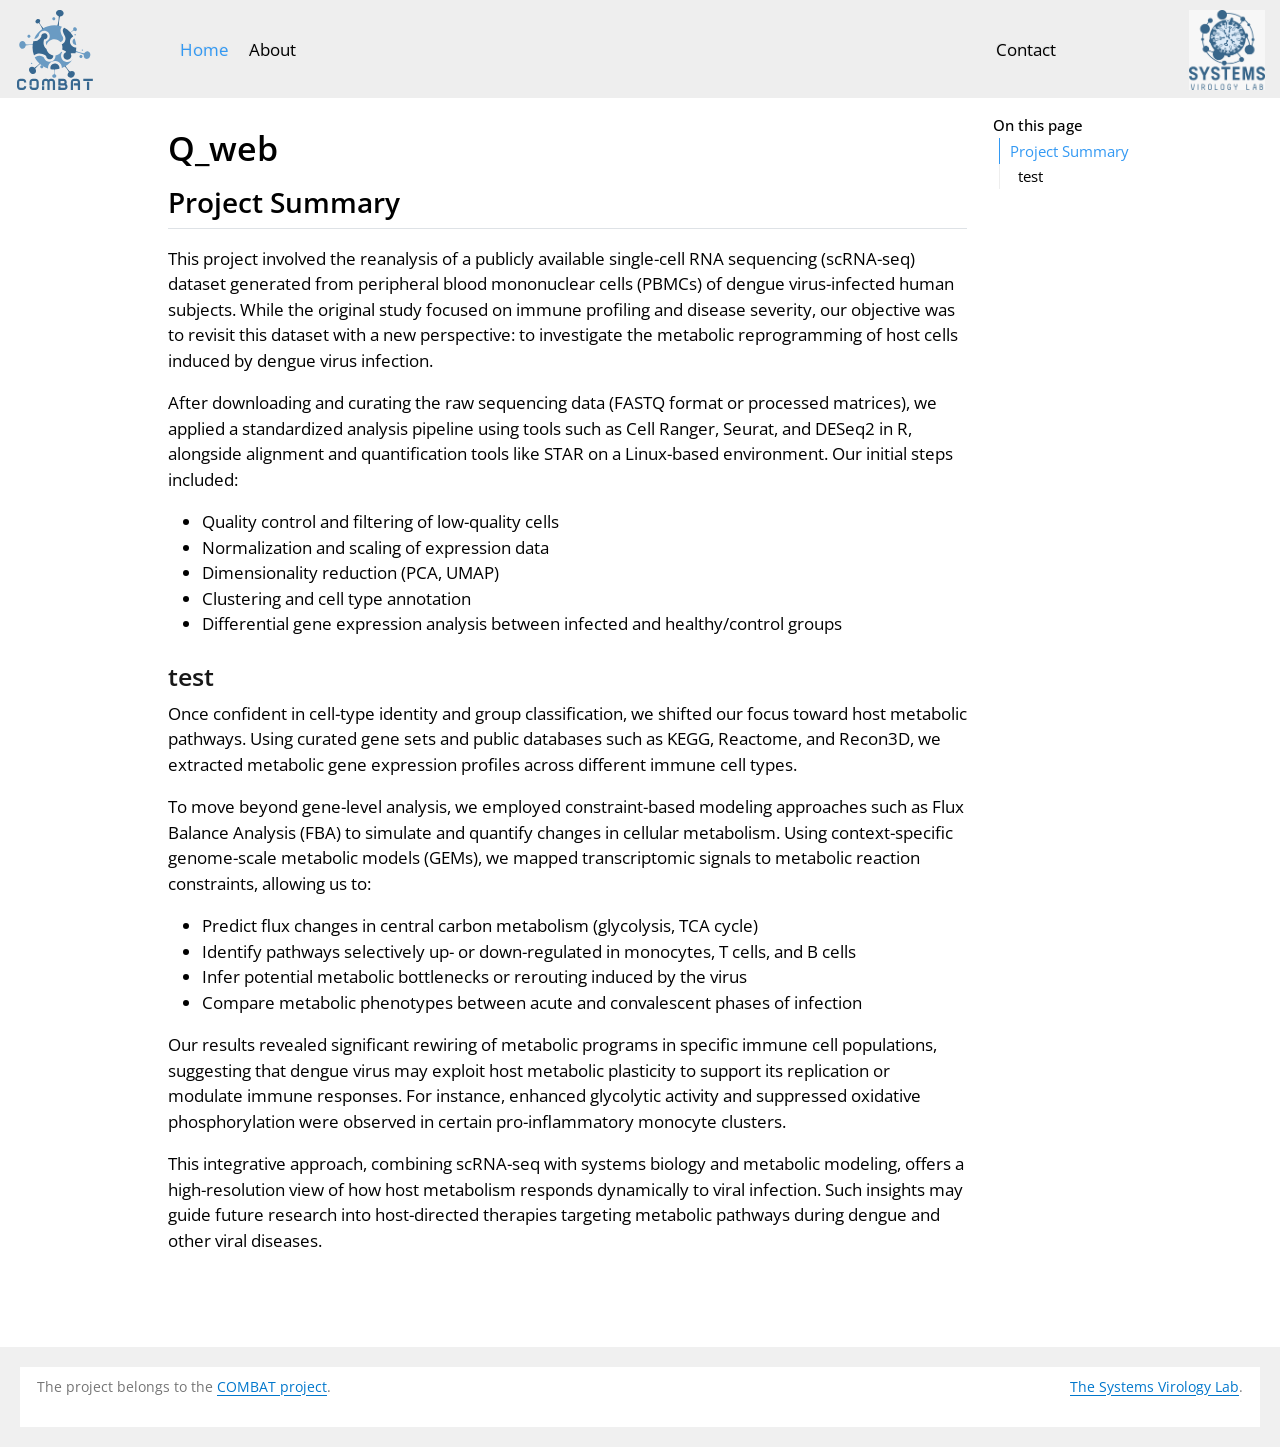
<file: docs/index.html>
<!DOCTYPE html>
<html xmlns="http://www.w3.org/1999/xhtml" lang="en" xml:lang="en"><head>

<meta charset="utf-8">
<meta name="generator" content="quarto-1.5.57">

<meta name="viewport" content="width=device-width, initial-scale=1.0, user-scalable=yes">


<title>Q_web</title>
<style>
code{white-space: pre-wrap;}
span.smallcaps{font-variant: small-caps;}
div.columns{display: flex; gap: min(4vw, 1.5em);}
div.column{flex: auto; overflow-x: auto;}
div.hanging-indent{margin-left: 1.5em; text-indent: -1.5em;}
ul.task-list{list-style: none;}
ul.task-list li input[type="checkbox"] {
  width: 0.8em;
  margin: 0 0.8em 0.2em -1em; /* quarto-specific, see https://github.com/quarto-dev/quarto-cli/issues/4556 */ 
  vertical-align: middle;
}
</style>


<script src="site_libs/quarto-nav/quarto-nav.js"></script>
<script src="site_libs/quarto-nav/headroom.min.js"></script>
<script src="site_libs/clipboard/clipboard.min.js"></script>
<script src="site_libs/quarto-search/autocomplete.umd.js"></script>
<script src="site_libs/quarto-search/fuse.min.js"></script>
<script src="site_libs/quarto-search/quarto-search.js"></script>
<meta name="quarto:offset" content="./">
<script src="site_libs/quarto-html/quarto.js"></script>
<script src="site_libs/quarto-html/popper.min.js"></script>
<script src="site_libs/quarto-html/tippy.umd.min.js"></script>
<script src="site_libs/quarto-html/anchor.min.js"></script>
<link href="site_libs/quarto-html/tippy.css" rel="stylesheet">
<link href="site_libs/quarto-html/quarto-syntax-highlighting.css" rel="stylesheet" id="quarto-text-highlighting-styles">
<script src="site_libs/bootstrap/bootstrap.min.js"></script>
<link href="site_libs/bootstrap/bootstrap-icons.css" rel="stylesheet">
<link href="site_libs/bootstrap/bootstrap.min.css" rel="stylesheet" id="quarto-bootstrap" data-mode="light">
<script id="quarto-search-options" type="application/json">{
  "location": "navbar",
  "copy-button": false,
  "collapse-after": 3,
  "panel-placement": "end",
  "type": "overlay",
  "limit": 50,
  "keyboard-shortcut": [
    "f",
    "/",
    "s"
  ],
  "show-item-context": false,
  "language": {
    "search-no-results-text": "No results",
    "search-matching-documents-text": "matching documents",
    "search-copy-link-title": "Copy link to search",
    "search-hide-matches-text": "Hide additional matches",
    "search-more-match-text": "more match in this document",
    "search-more-matches-text": "more matches in this document",
    "search-clear-button-title": "Clear",
    "search-text-placeholder": "",
    "search-detached-cancel-button-title": "Cancel",
    "search-submit-button-title": "Submit",
    "search-label": "Search"
  }
}</script>
</head><body class="nav-fixed"><div class="quarto-top-logos">
  <a href="./">
    <img src="./images/left.svg" class="logo-left" alt="Left Logo">
  </a>
  <a href="https://example.com">
    <img src="./images/right.jpeg" class="logo-right" alt="Right Logo">
  </a>
</div>


<link rel="stylesheet" href="styles.css">




<div id="quarto-search-results"></div>
  <header id="quarto-header" class="headroom fixed-top">
    <nav class="navbar navbar-expand-lg " data-bs-theme="dark">
      <div class="navbar-container container-fluid">
            <div id="quarto-search" class="" title="Search"></div>
          <button class="navbar-toggler" type="button" data-bs-toggle="collapse" data-bs-target="#navbarCollapse" aria-controls="navbarCollapse" role="menu" aria-expanded="false" aria-label="Toggle navigation" onclick="if (window.quartoToggleHeadroom) { window.quartoToggleHeadroom(); }">
  <span class="navbar-toggler-icon"></span>
</button>
          <div class="collapse navbar-collapse" id="navbarCollapse">
            <ul class="navbar-nav navbar-nav-scroll me-auto">
  <li class="nav-item">
    <a class="nav-link active" href="./index.html" aria-current="page"> 
<span class="menu-text">Home</span></a>
  </li>  
  <li class="nav-item">
    <a class="nav-link" href="./about.html"> 
<span class="menu-text">About</span></a>
  </li>  
</ul>
            <ul class="navbar-nav navbar-nav-scroll ms-auto">
  <li class="nav-item">
    <a class="nav-link" href="./contact.qmd"> 
<span class="menu-text">Contact</span></a>
  </li>  
</ul>
          </div> <!-- /navcollapse -->
            <div class="quarto-navbar-tools">
</div>
      </div> <!-- /container-fluid -->
    </nav>
</header>
<!-- content -->
<div id="quarto-content" class="quarto-container page-columns page-rows-contents page-layout-article page-navbar">
<!-- sidebar -->
<!-- margin-sidebar -->
    <div id="quarto-margin-sidebar" class="sidebar margin-sidebar">
        <nav id="TOC" role="doc-toc" class="toc-active">
    <h2 id="toc-title">On this page</h2>
   
  <ul>
  <li><a href="#project-summary" id="toc-project-summary" class="nav-link active" data-scroll-target="#project-summary">Project Summary</a>
  <ul class="collapse">
  <li><a href="#test" id="toc-test" class="nav-link" data-scroll-target="#test">test</a></li>
  </ul></li>
  </ul>
</nav>
    </div>
<!-- main -->
<main class="content" id="quarto-document-content">

<header id="title-block-header" class="quarto-title-block default">
<div class="quarto-title">
<h1 class="title">Q_web</h1>
</div>



<div class="quarto-title-meta">

    
  
    
  </div>
  


</header>


<section id="project-summary" class="level2 unnumbered">
<h2 class="unnumbered anchored" data-anchor-id="project-summary">Project Summary</h2>
<p>This project involved the reanalysis of a publicly available single-cell RNA sequencing (scRNA-seq) dataset generated from peripheral blood mononuclear cells (PBMCs) of dengue virus-infected human subjects. While the original study focused on immune profiling and disease severity, our objective was to revisit this dataset with a new perspective: to investigate the metabolic reprogramming of host cells induced by dengue virus infection.</p>
<p>After downloading and curating the raw sequencing data (FASTQ format or processed matrices), we applied a standardized analysis pipeline using tools such as Cell Ranger, Seurat, and DESeq2 in R, alongside alignment and quantification tools like STAR on a Linux-based environment. Our initial steps included:</p>
<ul>
<li>Quality control and filtering of low-quality cells</li>
<li>Normalization and scaling of expression data</li>
<li>Dimensionality reduction (PCA, UMAP)</li>
<li>Clustering and cell type annotation</li>
<li>Differential gene expression analysis between infected and healthy/control groups</li>
</ul>
<section id="test" class="level3">
<h3 class="anchored" data-anchor-id="test">test</h3>
<p>Once confident in cell-type identity and group classification, we shifted our focus toward host metabolic pathways. Using curated gene sets and public databases such as KEGG, Reactome, and Recon3D, we extracted metabolic gene expression profiles across different immune cell types.</p>
<p>To move beyond gene-level analysis, we employed constraint-based modeling approaches such as Flux Balance Analysis (FBA) to simulate and quantify changes in cellular metabolism. Using context-specific genome-scale metabolic models (GEMs), we mapped transcriptomic signals to metabolic reaction constraints, allowing us to:</p>
<ul>
<li>Predict flux changes in central carbon metabolism (glycolysis, TCA cycle)</li>
<li>Identify pathways selectively up- or down-regulated in monocytes, T cells, and B cells</li>
<li>Infer potential metabolic bottlenecks or rerouting induced by the virus</li>
<li>Compare metabolic phenotypes between acute and convalescent phases of infection</li>
</ul>
<p>Our results revealed significant rewiring of metabolic programs in specific immune cell populations, suggesting that dengue virus may exploit host metabolic plasticity to support its replication or modulate immune responses. For instance, enhanced glycolytic activity and suppressed oxidative phosphorylation were observed in certain pro-inflammatory monocyte clusters.</p>
<p>This integrative approach, combining scRNA-seq with systems biology and metabolic modeling, offers a high-resolution view of how host metabolism responds dynamically to viral infection. Such insights may guide future research into host-directed therapies targeting metabolic pathways during dengue and other viral diseases.</p>


</section>
</section>

</main> <!-- /main -->
<script id="quarto-html-after-body" type="application/javascript">
window.document.addEventListener("DOMContentLoaded", function (event) {
  const toggleBodyColorMode = (bsSheetEl) => {
    const mode = bsSheetEl.getAttribute("data-mode");
    const bodyEl = window.document.querySelector("body");
    if (mode === "dark") {
      bodyEl.classList.add("quarto-dark");
      bodyEl.classList.remove("quarto-light");
    } else {
      bodyEl.classList.add("quarto-light");
      bodyEl.classList.remove("quarto-dark");
    }
  }
  const toggleBodyColorPrimary = () => {
    const bsSheetEl = window.document.querySelector("link#quarto-bootstrap");
    if (bsSheetEl) {
      toggleBodyColorMode(bsSheetEl);
    }
  }
  toggleBodyColorPrimary();  
  const icon = "";
  const anchorJS = new window.AnchorJS();
  anchorJS.options = {
    placement: 'right',
    icon: icon
  };
  anchorJS.add('.anchored');
  const isCodeAnnotation = (el) => {
    for (const clz of el.classList) {
      if (clz.startsWith('code-annotation-')) {                     
        return true;
      }
    }
    return false;
  }
  const onCopySuccess = function(e) {
    // button target
    const button = e.trigger;
    // don't keep focus
    button.blur();
    // flash "checked"
    button.classList.add('code-copy-button-checked');
    var currentTitle = button.getAttribute("title");
    button.setAttribute("title", "Copied!");
    let tooltip;
    if (window.bootstrap) {
      button.setAttribute("data-bs-toggle", "tooltip");
      button.setAttribute("data-bs-placement", "left");
      button.setAttribute("data-bs-title", "Copied!");
      tooltip = new bootstrap.Tooltip(button, 
        { trigger: "manual", 
          customClass: "code-copy-button-tooltip",
          offset: [0, -8]});
      tooltip.show();    
    }
    setTimeout(function() {
      if (tooltip) {
        tooltip.hide();
        button.removeAttribute("data-bs-title");
        button.removeAttribute("data-bs-toggle");
        button.removeAttribute("data-bs-placement");
      }
      button.setAttribute("title", currentTitle);
      button.classList.remove('code-copy-button-checked');
    }, 1000);
    // clear code selection
    e.clearSelection();
  }
  const getTextToCopy = function(trigger) {
      const codeEl = trigger.previousElementSibling.cloneNode(true);
      for (const childEl of codeEl.children) {
        if (isCodeAnnotation(childEl)) {
          childEl.remove();
        }
      }
      return codeEl.innerText;
  }
  const clipboard = new window.ClipboardJS('.code-copy-button:not([data-in-quarto-modal])', {
    text: getTextToCopy
  });
  clipboard.on('success', onCopySuccess);
  if (window.document.getElementById('quarto-embedded-source-code-modal')) {
    // For code content inside modals, clipBoardJS needs to be initialized with a container option
    // TODO: Check when it could be a function (https://github.com/zenorocha/clipboard.js/issues/860)
    const clipboardModal = new window.ClipboardJS('.code-copy-button[data-in-quarto-modal]', {
      text: getTextToCopy,
      container: window.document.getElementById('quarto-embedded-source-code-modal')
    });
    clipboardModal.on('success', onCopySuccess);
  }
    var localhostRegex = new RegExp(/^(?:http|https):\/\/localhost\:?[0-9]*\//);
    var mailtoRegex = new RegExp(/^mailto:/);
      var filterRegex = new RegExp('/' + window.location.host + '/');
    var isInternal = (href) => {
        return filterRegex.test(href) || localhostRegex.test(href) || mailtoRegex.test(href);
    }
    // Inspect non-navigation links and adorn them if external
 	var links = window.document.querySelectorAll('a[href]:not(.nav-link):not(.navbar-brand):not(.toc-action):not(.sidebar-link):not(.sidebar-item-toggle):not(.pagination-link):not(.no-external):not([aria-hidden]):not(.dropdown-item):not(.quarto-navigation-tool):not(.about-link)');
    for (var i=0; i<links.length; i++) {
      const link = links[i];
      if (!isInternal(link.href)) {
        // undo the damage that might have been done by quarto-nav.js in the case of
        // links that we want to consider external
        if (link.dataset.originalHref !== undefined) {
          link.href = link.dataset.originalHref;
        }
      }
    }
  function tippyHover(el, contentFn, onTriggerFn, onUntriggerFn) {
    const config = {
      allowHTML: true,
      maxWidth: 500,
      delay: 100,
      arrow: false,
      appendTo: function(el) {
          return el.parentElement;
      },
      interactive: true,
      interactiveBorder: 10,
      theme: 'quarto',
      placement: 'bottom-start',
    };
    if (contentFn) {
      config.content = contentFn;
    }
    if (onTriggerFn) {
      config.onTrigger = onTriggerFn;
    }
    if (onUntriggerFn) {
      config.onUntrigger = onUntriggerFn;
    }
    window.tippy(el, config); 
  }
  const noterefs = window.document.querySelectorAll('a[role="doc-noteref"]');
  for (var i=0; i<noterefs.length; i++) {
    const ref = noterefs[i];
    tippyHover(ref, function() {
      // use id or data attribute instead here
      let href = ref.getAttribute('data-footnote-href') || ref.getAttribute('href');
      try { href = new URL(href).hash; } catch {}
      const id = href.replace(/^#\/?/, "");
      const note = window.document.getElementById(id);
      if (note) {
        return note.innerHTML;
      } else {
        return "";
      }
    });
  }
  const xrefs = window.document.querySelectorAll('a.quarto-xref');
  const processXRef = (id, note) => {
    // Strip column container classes
    const stripColumnClz = (el) => {
      el.classList.remove("page-full", "page-columns");
      if (el.children) {
        for (const child of el.children) {
          stripColumnClz(child);
        }
      }
    }
    stripColumnClz(note)
    if (id === null || id.startsWith('sec-')) {
      // Special case sections, only their first couple elements
      const container = document.createElement("div");
      if (note.children && note.children.length > 2) {
        container.appendChild(note.children[0].cloneNode(true));
        for (let i = 1; i < note.children.length; i++) {
          const child = note.children[i];
          if (child.tagName === "P" && child.innerText === "") {
            continue;
          } else {
            container.appendChild(child.cloneNode(true));
            break;
          }
        }
        if (window.Quarto?.typesetMath) {
          window.Quarto.typesetMath(container);
        }
        return container.innerHTML
      } else {
        if (window.Quarto?.typesetMath) {
          window.Quarto.typesetMath(note);
        }
        return note.innerHTML;
      }
    } else {
      // Remove any anchor links if they are present
      const anchorLink = note.querySelector('a.anchorjs-link');
      if (anchorLink) {
        anchorLink.remove();
      }
      if (window.Quarto?.typesetMath) {
        window.Quarto.typesetMath(note);
      }
      // TODO in 1.5, we should make sure this works without a callout special case
      if (note.classList.contains("callout")) {
        return note.outerHTML;
      } else {
        return note.innerHTML;
      }
    }
  }
  for (var i=0; i<xrefs.length; i++) {
    const xref = xrefs[i];
    tippyHover(xref, undefined, function(instance) {
      instance.disable();
      let url = xref.getAttribute('href');
      let hash = undefined; 
      if (url.startsWith('#')) {
        hash = url;
      } else {
        try { hash = new URL(url).hash; } catch {}
      }
      if (hash) {
        const id = hash.replace(/^#\/?/, "");
        const note = window.document.getElementById(id);
        if (note !== null) {
          try {
            const html = processXRef(id, note.cloneNode(true));
            instance.setContent(html);
          } finally {
            instance.enable();
            instance.show();
          }
        } else {
          // See if we can fetch this
          fetch(url.split('#')[0])
          .then(res => res.text())
          .then(html => {
            const parser = new DOMParser();
            const htmlDoc = parser.parseFromString(html, "text/html");
            const note = htmlDoc.getElementById(id);
            if (note !== null) {
              const html = processXRef(id, note);
              instance.setContent(html);
            } 
          }).finally(() => {
            instance.enable();
            instance.show();
          });
        }
      } else {
        // See if we can fetch a full url (with no hash to target)
        // This is a special case and we should probably do some content thinning / targeting
        fetch(url)
        .then(res => res.text())
        .then(html => {
          const parser = new DOMParser();
          const htmlDoc = parser.parseFromString(html, "text/html");
          const note = htmlDoc.querySelector('main.content');
          if (note !== null) {
            // This should only happen for chapter cross references
            // (since there is no id in the URL)
            // remove the first header
            if (note.children.length > 0 && note.children[0].tagName === "HEADER") {
              note.children[0].remove();
            }
            const html = processXRef(null, note);
            instance.setContent(html);
          } 
        }).finally(() => {
          instance.enable();
          instance.show();
        });
      }
    }, function(instance) {
    });
  }
      let selectedAnnoteEl;
      const selectorForAnnotation = ( cell, annotation) => {
        let cellAttr = 'data-code-cell="' + cell + '"';
        let lineAttr = 'data-code-annotation="' +  annotation + '"';
        const selector = 'span[' + cellAttr + '][' + lineAttr + ']';
        return selector;
      }
      const selectCodeLines = (annoteEl) => {
        const doc = window.document;
        const targetCell = annoteEl.getAttribute("data-target-cell");
        const targetAnnotation = annoteEl.getAttribute("data-target-annotation");
        const annoteSpan = window.document.querySelector(selectorForAnnotation(targetCell, targetAnnotation));
        const lines = annoteSpan.getAttribute("data-code-lines").split(",");
        const lineIds = lines.map((line) => {
          return targetCell + "-" + line;
        })
        let top = null;
        let height = null;
        let parent = null;
        if (lineIds.length > 0) {
            //compute the position of the single el (top and bottom and make a div)
            const el = window.document.getElementById(lineIds[0]);
            top = el.offsetTop;
            height = el.offsetHeight;
            parent = el.parentElement.parentElement;
          if (lineIds.length > 1) {
            const lastEl = window.document.getElementById(lineIds[lineIds.length - 1]);
            const bottom = lastEl.offsetTop + lastEl.offsetHeight;
            height = bottom - top;
          }
          if (top !== null && height !== null && parent !== null) {
            // cook up a div (if necessary) and position it 
            let div = window.document.getElementById("code-annotation-line-highlight");
            if (div === null) {
              div = window.document.createElement("div");
              div.setAttribute("id", "code-annotation-line-highlight");
              div.style.position = 'absolute';
              parent.appendChild(div);
            }
            div.style.top = top - 2 + "px";
            div.style.height = height + 4 + "px";
            div.style.left = 0;
            let gutterDiv = window.document.getElementById("code-annotation-line-highlight-gutter");
            if (gutterDiv === null) {
              gutterDiv = window.document.createElement("div");
              gutterDiv.setAttribute("id", "code-annotation-line-highlight-gutter");
              gutterDiv.style.position = 'absolute';
              const codeCell = window.document.getElementById(targetCell);
              const gutter = codeCell.querySelector('.code-annotation-gutter');
              gutter.appendChild(gutterDiv);
            }
            gutterDiv.style.top = top - 2 + "px";
            gutterDiv.style.height = height + 4 + "px";
          }
          selectedAnnoteEl = annoteEl;
        }
      };
      const unselectCodeLines = () => {
        const elementsIds = ["code-annotation-line-highlight", "code-annotation-line-highlight-gutter"];
        elementsIds.forEach((elId) => {
          const div = window.document.getElementById(elId);
          if (div) {
            div.remove();
          }
        });
        selectedAnnoteEl = undefined;
      };
        // Handle positioning of the toggle
    window.addEventListener(
      "resize",
      throttle(() => {
        elRect = undefined;
        if (selectedAnnoteEl) {
          selectCodeLines(selectedAnnoteEl);
        }
      }, 10)
    );
    function throttle(fn, ms) {
    let throttle = false;
    let timer;
      return (...args) => {
        if(!throttle) { // first call gets through
            fn.apply(this, args);
            throttle = true;
        } else { // all the others get throttled
            if(timer) clearTimeout(timer); // cancel #2
            timer = setTimeout(() => {
              fn.apply(this, args);
              timer = throttle = false;
            }, ms);
        }
      };
    }
      // Attach click handler to the DT
      const annoteDls = window.document.querySelectorAll('dt[data-target-cell]');
      for (const annoteDlNode of annoteDls) {
        annoteDlNode.addEventListener('click', (event) => {
          const clickedEl = event.target;
          if (clickedEl !== selectedAnnoteEl) {
            unselectCodeLines();
            const activeEl = window.document.querySelector('dt[data-target-cell].code-annotation-active');
            if (activeEl) {
              activeEl.classList.remove('code-annotation-active');
            }
            selectCodeLines(clickedEl);
            clickedEl.classList.add('code-annotation-active');
          } else {
            // Unselect the line
            unselectCodeLines();
            clickedEl.classList.remove('code-annotation-active');
          }
        });
      }
  const findCites = (el) => {
    const parentEl = el.parentElement;
    if (parentEl) {
      const cites = parentEl.dataset.cites;
      if (cites) {
        return {
          el,
          cites: cites.split(' ')
        };
      } else {
        return findCites(el.parentElement)
      }
    } else {
      return undefined;
    }
  };
  var bibliorefs = window.document.querySelectorAll('a[role="doc-biblioref"]');
  for (var i=0; i<bibliorefs.length; i++) {
    const ref = bibliorefs[i];
    const citeInfo = findCites(ref);
    if (citeInfo) {
      tippyHover(citeInfo.el, function() {
        var popup = window.document.createElement('div');
        citeInfo.cites.forEach(function(cite) {
          var citeDiv = window.document.createElement('div');
          citeDiv.classList.add('hanging-indent');
          citeDiv.classList.add('csl-entry');
          var biblioDiv = window.document.getElementById('ref-' + cite);
          if (biblioDiv) {
            citeDiv.innerHTML = biblioDiv.innerHTML;
          }
          popup.appendChild(citeDiv);
        });
        return popup.innerHTML;
      });
    }
  }
});
</script>
</div> <!-- /content -->
<footer class="footer">
  <div class="nav-footer">
    <div class="nav-footer-left">
<p>The project belongs to the <a href="https://combatdengue.hemsida.eu/">COMBAT project</a>.</p>
</div>   
    <div class="nav-footer-center">
      &nbsp;
    </div>
    <div class="nav-footer-right">
<p><a href="https://ki.se/en/research/research-areas-centres-and-networks/research-groups/the-systems-virology-lab-ujjwal-neogi">The Systems Virology Lab</a>.</p>
</div>
  </div>
</footer>




</body></html>
</file>
<file: docs/site_libs/quarto-html/tippy.css>
.tippy-box[data-animation=fade][data-state=hidden]{opacity:0}[data-tippy-root]{max-width:calc(100vw - 10px)}.tippy-box{position:relative;background-color:#333;color:#fff;border-radius:4px;font-size:14px;line-height:1.4;white-space:normal;outline:0;transition-property:transform,visibility,opacity}.tippy-box[data-placement^=top]>.tippy-arrow{bottom:0}.tippy-box[data-placement^=top]>.tippy-arrow:before{bottom:-7px;left:0;border-width:8px 8px 0;border-top-color:initial;transform-origin:center top}.tippy-box[data-placement^=bottom]>.tippy-arrow{top:0}.tippy-box[data-placement^=bottom]>.tippy-arrow:before{top:-7px;left:0;border-width:0 8px 8px;border-bottom-color:initial;transform-origin:center bottom}.tippy-box[data-placement^=left]>.tippy-arrow{right:0}.tippy-box[data-placement^=left]>.tippy-arrow:before{border-width:8px 0 8px 8px;border-left-color:initial;right:-7px;transform-origin:center left}.tippy-box[data-placement^=right]>.tippy-arrow{left:0}.tippy-box[data-placement^=right]>.tippy-arrow:before{left:-7px;border-width:8px 8px 8px 0;border-right-color:initial;transform-origin:center right}.tippy-box[data-inertia][data-state=visible]{transition-timing-function:cubic-bezier(.54,1.5,.38,1.11)}.tippy-arrow{width:16px;height:16px;color:#333}.tippy-arrow:before{content:"";position:absolute;border-color:transparent;border-style:solid}.tippy-content{position:relative;padding:5px 9px;z-index:1}
</file>
<file: docs/site_libs/quarto-html/quarto-syntax-highlighting.css>
/* quarto syntax highlight colors */
:root {
  --quarto-hl-ot-color: #003B4F;
  --quarto-hl-at-color: #657422;
  --quarto-hl-ss-color: #20794D;
  --quarto-hl-an-color: #5E5E5E;
  --quarto-hl-fu-color: #4758AB;
  --quarto-hl-st-color: #20794D;
  --quarto-hl-cf-color: #003B4F;
  --quarto-hl-op-color: #5E5E5E;
  --quarto-hl-er-color: #AD0000;
  --quarto-hl-bn-color: #AD0000;
  --quarto-hl-al-color: #AD0000;
  --quarto-hl-va-color: #111111;
  --quarto-hl-bu-color: inherit;
  --quarto-hl-ex-color: inherit;
  --quarto-hl-pp-color: #AD0000;
  --quarto-hl-in-color: #5E5E5E;
  --quarto-hl-vs-color: #20794D;
  --quarto-hl-wa-color: #5E5E5E;
  --quarto-hl-do-color: #5E5E5E;
  --quarto-hl-im-color: #00769E;
  --quarto-hl-ch-color: #20794D;
  --quarto-hl-dt-color: #AD0000;
  --quarto-hl-fl-color: #AD0000;
  --quarto-hl-co-color: #5E5E5E;
  --quarto-hl-cv-color: #5E5E5E;
  --quarto-hl-cn-color: #8f5902;
  --quarto-hl-sc-color: #5E5E5E;
  --quarto-hl-dv-color: #AD0000;
  --quarto-hl-kw-color: #003B4F;
}

/* other quarto variables */
:root {
  --quarto-font-monospace: SFMono-Regular, Menlo, Monaco, Consolas, "Liberation Mono", "Courier New", monospace;
}

pre > code.sourceCode > span {
  color: #003B4F;
}

code span {
  color: #003B4F;
}

code.sourceCode > span {
  color: #003B4F;
}

div.sourceCode,
div.sourceCode pre.sourceCode {
  color: #003B4F;
}

code span.ot {
  color: #003B4F;
  font-style: inherit;
}

code span.at {
  color: #657422;
  font-style: inherit;
}

code span.ss {
  color: #20794D;
  font-style: inherit;
}

code span.an {
  color: #5E5E5E;
  font-style: inherit;
}

code span.fu {
  color: #4758AB;
  font-style: inherit;
}

code span.st {
  color: #20794D;
  font-style: inherit;
}

code span.cf {
  color: #003B4F;
  font-weight: bold;
  font-style: inherit;
}

code span.op {
  color: #5E5E5E;
  font-style: inherit;
}

code span.er {
  color: #AD0000;
  font-style: inherit;
}

code span.bn {
  color: #AD0000;
  font-style: inherit;
}

code span.al {
  color: #AD0000;
  font-style: inherit;
}

code span.va {
  color: #111111;
  font-style: inherit;
}

code span.bu {
  font-style: inherit;
}

code span.ex {
  font-style: inherit;
}

code span.pp {
  color: #AD0000;
  font-style: inherit;
}

code span.in {
  color: #5E5E5E;
  font-style: inherit;
}

code span.vs {
  color: #20794D;
  font-style: inherit;
}

code span.wa {
  color: #5E5E5E;
  font-style: italic;
}

code span.do {
  color: #5E5E5E;
  font-style: italic;
}

code span.im {
  color: #00769E;
  font-style: inherit;
}

code span.ch {
  color: #20794D;
  font-style: inherit;
}

code span.dt {
  color: #AD0000;
  font-style: inherit;
}

code span.fl {
  color: #AD0000;
  font-style: inherit;
}

code span.co {
  color: #5E5E5E;
  font-style: inherit;
}

code span.cv {
  color: #5E5E5E;
  font-style: italic;
}

code span.cn {
  color: #8f5902;
  font-style: inherit;
}

code span.sc {
  color: #5E5E5E;
  font-style: inherit;
}

code span.dv {
  color: #AD0000;
  font-style: inherit;
}

code span.kw {
  color: #003B4F;
  font-weight: bold;
  font-style: inherit;
}

.prevent-inlining {
  content: "</";
}

/*# sourceMappingURL=debc5d5d77c3f9108843748ff7464032.css.map */
</file>
<file: docs/styles.css>
/* css styles */
/* Container for top logos */
.quarto-top-logos {
    position: fixed;       /* stay on top */
    top: 0;                /* top of page */
    left: 0;
    width: 100%;
    height: 100px;         /* match navbar height */
    z-index: 1050;         /* higher than navbar */
    pointer-events: none;  /* allows clicks only on logos */
}

/* Logo images */
.quarto-top-logos img {
    height: 80px;          /* bigger logos */
    pointer-events: auto;  /* make them clickable */
}

/* Position left logo */
.logo-left {
    position: absolute;
    left: 15px;
    top: 10px;             /* adjust vertical alignment */
}

/* Position right logo */
.logo-right {
    position: absolute;
    right: 15px;
    top: 10px;             /* adjust vertical alignment */
}

/* Navbar adjustments */
.navbar, .navbar-expand-lg {
    min-height: 80px;     /* taller navbar */
    z-index: 1040;         /* below logos */
}

.navbar .nav-link {
    line-height: 80px;    /* center links vertically */
    padding-top: 0;
    padding-bottom: 0;
}

.navbar .navbar-nav:first-child {
    margin-left: 140px;    /* create space for left logo */
}

.navbar .navbar-nav.ms-auto {
    margin-right: 140px;   /* create space for right logo */
}

/* Push content below navbar */
body {
    padding-top: 120px;
}

/* Mobile tweaks */
@media (max-width: 768px) {
    .navbar .navbar-nav:first-child,
    .navbar .navbar-nav.ms-auto {
        margin-left: 10px;
        margin-right: 10px;
    }

    .quarto-top-logos img {
        height: 50px;
    }
}

.navbar .navbar-nav:first-child {
    margin-left: 140px; /* space for left logo */
}

.navbar .navbar-nav.ms-auto {
    margin-right: 140px; /* space for right logo */
}

/* Set default font color for the website */
body {
    color: #000000;   /* black text */
}

/* Optional: make headings black too */
h1, h2, h3, h4, h5, h6 {
    color: #000000;
}


.navbar .nav-link {
    color: #000000;      /* black navbar links */
}

.navbar .nav-link:hover {
    color: #0077cc;      /* optional: blue on hover */
}

/* Footer background color */
footer, .footer {
    background-color: #f0f0f0;  /* light gray background */
    color: #000000;             /* text color black */
    padding: 20px;              /* spacing inside footer */
    text-align: center;          /* center text */
}

/* Footer links */
footer a, .footer a {
    color: #0077cc;             /* link color inside footer */
}

footer a:hover, .footer a:hover {
    color: #000000;             /* link hover color */
}
</file>
